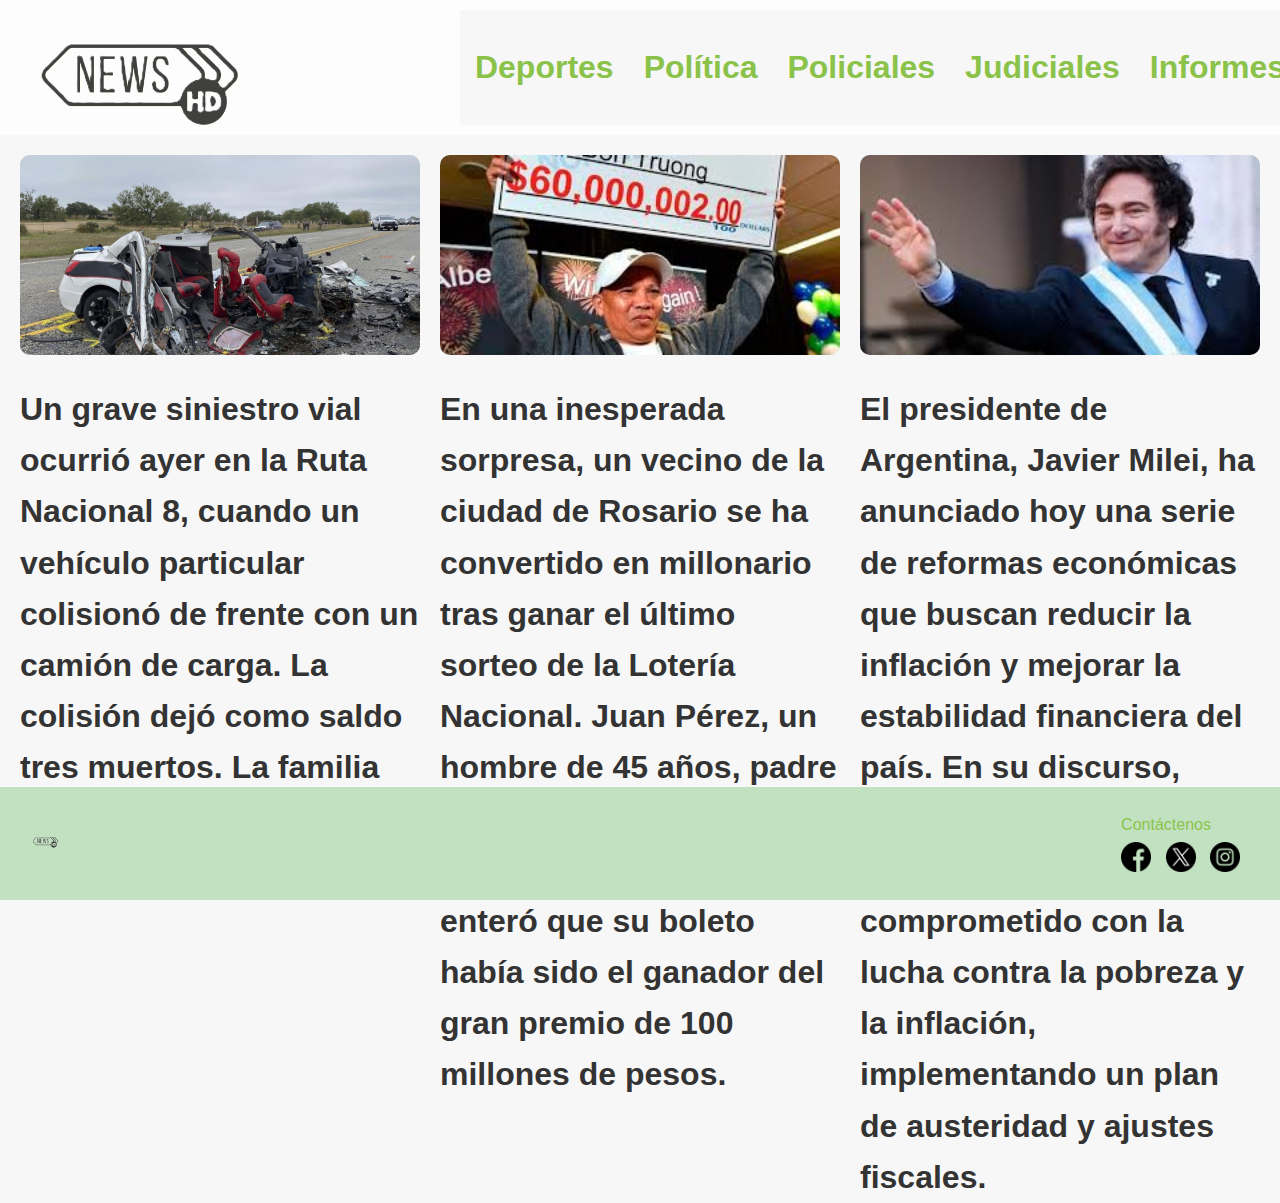
<file: Diagnostico PDeISC/Untitled-1.html>
<!DOCTYPE html>
<html lang="es">
    <head>
        <meta charset="utf-8">
        <meta http-equiv="X-UA-Compatible" content="IE=edge">
        <title>Diario Estado de Israel</title>
        <meta name="description" content="">
        <meta name="viewport" content="width=device-width, initial-scale=1">
        <link rel="stylesheet" href="Source/Css/estilo1.css">
    </head>
    <body>
        <header>
            <div class="header-logo">
                <img src="Source/Img/3556069.png" alt="Logo">
            </div>
            <div class="header-categorias">
                <ul>
                    <li><h1>Deportes</h1></li>
                    <li><h1>Política</h1></li>
                    <li><h1>Policiales</h1></li>
                    <li><h1>Judiciales</h1></li>
                    <li><h1>Informes</h1></li>
                </ul>
            </div>
        </header>

        <section class="Section1">
            <div class="Section1-NoticiasDestacadas">
                <div class="Section1-Noticia1"><img src="Source/Img/Noticias1.jpg"><h1>Un grave siniestro vial ocurrió ayer en la Ruta Nacional 8, cuando un vehículo particular colisionó de frente con un camión de carga. La colisión dejó como saldo tres muertos. La familia pregunto si podia ver los cuerpos.</h1></div>
                <div class="Section1-Noticia2"><img src="Source/Img/Noticias2.jpg"><h1>En una inesperada sorpresa, un vecino de la ciudad de Rosario se ha convertido en millonario tras ganar el último sorteo de la Lotería Nacional. Juan Pérez, un hombre de 45 años, padre de tres hijos, no podía creer su suerte cuando se enteró que su boleto había sido el ganador del gran premio de 100 millones de pesos.</h1></div>
                <div class="Section1-Noticia3"><img src="Source/Img/Noticias3.jpg"><h1>El presidente de Argentina, Javier Milei, ha anunciado hoy una serie de reformas económicas que buscan reducir la inflación y mejorar la estabilidad financiera del país. En su discurso, Milei destacó que su gobierno está comprometido con la lucha contra la pobreza y la inflación, implementando un plan de austeridad y ajustes fiscales.</h1></div>
            </div>
        </section>

        <footer>
            <div class="footer-p1">
                <img src="Source/Img/3556069.png" alt="Logo Footer">
            </div>
            <div class="footer-p3">
                <p>Contáctenos</p>
                <img src="Source/Img/facebook.png" alt="Facebook">
                <img src="Source/Img/gorjeo.png" alt="Twitter">
                <img src="Source/Img/instagram.png" alt="Instagram">
            </div>
        </footer>
    </body>
</html>
</file>
<file: Diagnostico PDeISC/Source/Css/estilo1.css>
header {
    height: 15vh;
    width: 100%;
    display: flex;
    justify-content: space-between;
    background-color: #fdfdfd;
    padding: 0 20px;
}

.header-logo img {
    height: 100%;
    object-fit: contain;
}

.header-categorias ul {
    display: flex;
    justify-content: space-around;
    align-items: center;
    height: 100%;
    padding: 0;
    margin: 0;
}

.header-categorias li {
    font-family: sans-serif;
    font-size: 16px;
    color: #4CAF50;  
    list-style-type: none;
    padding: 10px 15px;
    cursor: pointer;
    background-color: #f7f7f7;
    transition: all 0.3s ease;
}

.header-categorias li:hover {
    border-bottom: #388e3c;
    color: white;
    border-radius: 5px;
}
.Section1 {
    background-color: #f7f7f7;
    padding: 20px;
}

.Section1-NoticiasDestacadas {
    display: grid;
    grid-template-columns: repeat(3, 1fr);
    gap: 20px;
}

.Section1-Noticia1, .Section1-Noticia2, .Section1-Noticia3 {
    height: 200px;
    background-color: #c1e1c1;
    border-radius: 10px;
}

footer {
    display: flex;
    justify-content: space-between;
    align-items: center;
    background-color: #c1e1c1;
    padding: 20px 30px;
}

footer p {
    color: #8bc34a;
}

.footer-p1 img, .footer-p3 img {
    width: 30px;
    margin-right: 10px;
}

.footer-p2 p, .footer-p3 p {
    margin: 5px 0;
}

header {
    height: 15vh;
    width: 100%;
    display: flex;
    justify-content: space-between;
    background-color: #fdfdfd;
    padding: 0 20px;
}

.header-logo img {
    height: 100%;
    object-fit: contain;
}

.header-categorias ul {
    display: flex;
    justify-content: space-between;
    align-items: center;
    height: 100%;
    padding: 0;
    margin: 0;
}

.header-categorias li {
    font-family: sans-serif;
    font-size: 16px;
    color: #8bc34a;
    list-style-type: none;
    padding: 10px 15px;
    cursor: pointer;
    background-color: #f7f7f7;
    transition: all 0.3s ease;
}

.header-categorias li:hover {
    background-color: #a8e6cf;
    color: white;
    border-radius: 5px;
}

.Section1 {
    background-color: #f7f7f7;
    padding: 20px;
}

.Section1-NoticiasDestacadas {
    display: grid;
    grid-template-columns: repeat(3, 1fr);
    gap: 20px;
}

img {
    width: 100%;
    height: 100%;
    object-fit: cover;  
    border-radius: 10px;
}

footer {
    margin-top: auto;  
    display: flex;
    justify-content: space-between;
    align-items: center;
    background-color: #c1e1c1;
    padding: 20px 30px;
}

.footer-p2 p, .footer-p3 p {
    margin: 5px 0;
}

.footer-p1 img, .footer-p3 img {
    width: 30px;
    margin-right: 10px;
    transition: transform 0.3s ease;
}

.footer-p1 img:hover, .footer-p3 img:hover {
    transform: scale(1.1);  
}

.footer-p2 p, .footer-p3 p {
    margin: 5px 0;
}

body {
    margin: 0;
    font-family: Arial, sans-serif;
    background-color: #f7f7f7;
    color: #333;
    line-height: 1.6;
    min-height: 100vh; 
    display: flex;
    flex-direction: column;
}
</file>
